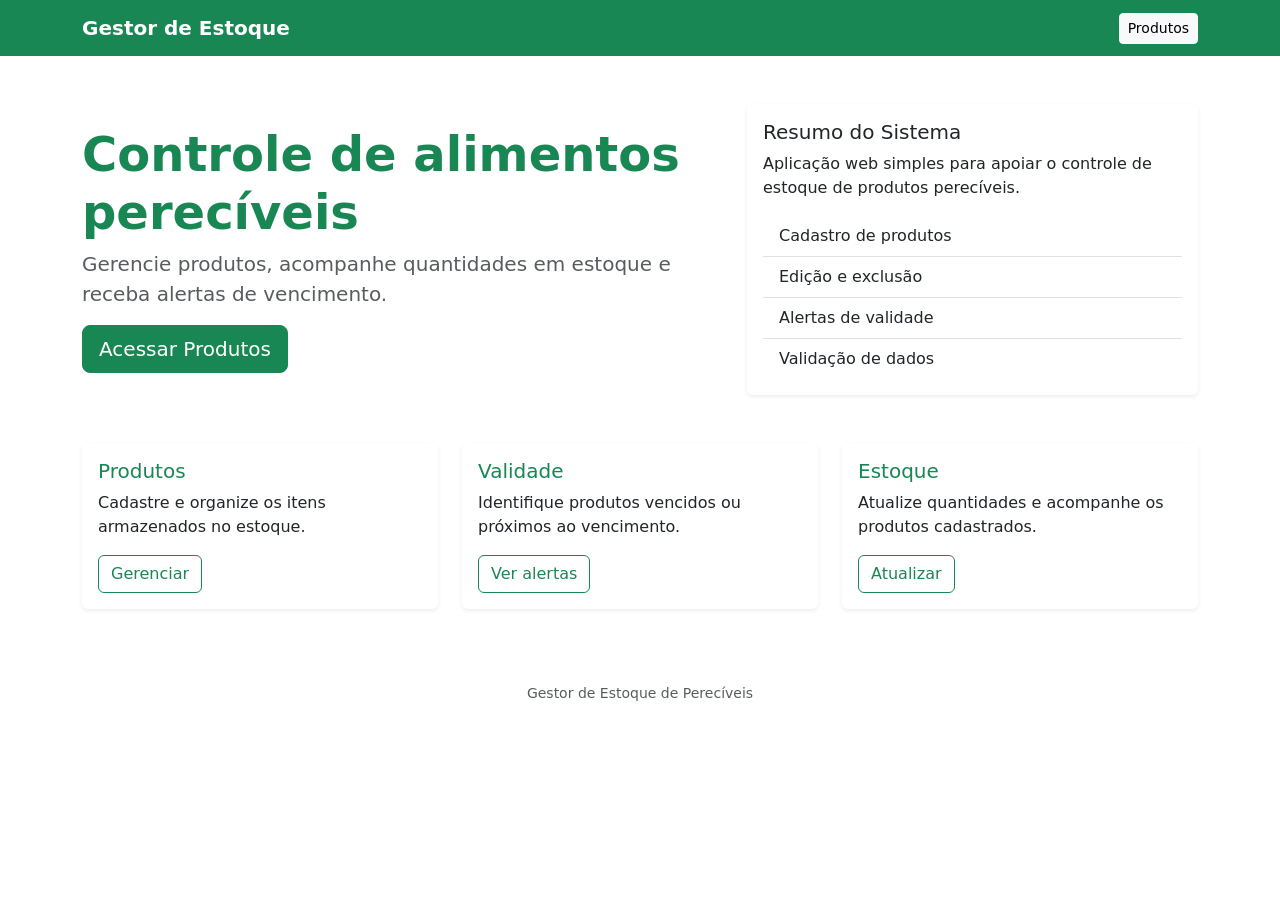
<file: src/main/resources/templates/index.html>
<!DOCTYPE html>
<html lang="pt-BR" xmlns:th="http://www.thymeleaf.org">
<head>
    <meta charset="UTF-8">
    <meta name="viewport" content="width=device-width, initial-scale=1.0">
    <title>Gestor de Estoque</title>

    <link href="https://cdn.jsdelivr.net/npm/bootstrap@5.3.3/dist/css/bootstrap.min.css" rel="stylesheet">
    <link rel="stylesheet" th:href="@{/css/style.css}">
</head>
<body>

<nav class="navbar navbar-expand-lg navbar-dark bg-success">
    <div class="container">
        <a class="navbar-brand fw-bold" href="/">Gestor de Estoque</a>
        <div>
            <a class="btn btn-light btn-sm" href="/produtos">Produtos</a>
        </div>
    </div>
</nav>

<main class="container py-5">

    <section class="row align-items-center mb-5">
        <div class="col-md-7">
            <h1 class="display-5 fw-bold text-success">
                Controle de alimentos perecíveis
            </h1>

            <p class="lead text-muted">
                Gerencie produtos, acompanhe quantidades em estoque e receba alertas de vencimento.
            </p>

            <a href="/produtos" class="btn btn-success btn-lg">
                Acessar Produtos
            </a>
        </div>

        <div class="col-md-5 mt-4 mt-md-0">
            <div class="card shadow-sm border-0">
                <div class="card-body">
                    <h5 class="card-title">Resumo do Sistema</h5>
                    <p class="card-text">
                        Aplicação web simples para apoiar o controle de estoque de produtos perecíveis.
                    </p>

                    <ul class="list-group list-group-flush">
                        <li class="list-group-item">Cadastro de produtos</li>
                        <li class="list-group-item">Edição e exclusão</li>
                        <li class="list-group-item">Alertas de validade</li>
                        <li class="list-group-item">Validação de dados</li>
                    </ul>
                </div>
            </div>
        </div>
    </section>

    <section class="row g-4">
        <div class="col-md-4">
            <div class="card h-100 shadow-sm border-0">
                <div class="card-body">
                    <h5 class="card-title text-success">Produtos</h5>
                    <p class="card-text">
                        Cadastre e organize os itens armazenados no estoque.
                    </p>
                    <a href="/produtos" class="btn btn-outline-success">Gerenciar</a>
                </div>
            </div>
        </div>

        <div class="col-md-4">
            <div class="card h-100 shadow-sm border-0">
                <div class="card-body">
                    <h5 class="card-title text-success">Validade</h5>
                    <p class="card-text">
                        Identifique produtos vencidos ou próximos ao vencimento.
                    </p>
                    <a href="/produtos" class="btn btn-outline-success">Ver alertas</a>
                </div>
            </div>
        </div>

        <div class="col-md-4">
            <div class="card h-100 shadow-sm border-0">
                <div class="card-body">
                    <h5 class="card-title text-success">Estoque</h5>
                    <p class="card-text">
                        Atualize quantidades e acompanhe os produtos cadastrados.
                    </p>
                    <a href="/produtos" class="btn btn-outline-success">Atualizar</a>
                </div>
            </div>
        </div>
    </section>

</main>

<footer class="text-center text-muted py-4">
    <small>Gestor de Estoque de Perecíveis</small>
</footer>

</body>
</html>
</file>
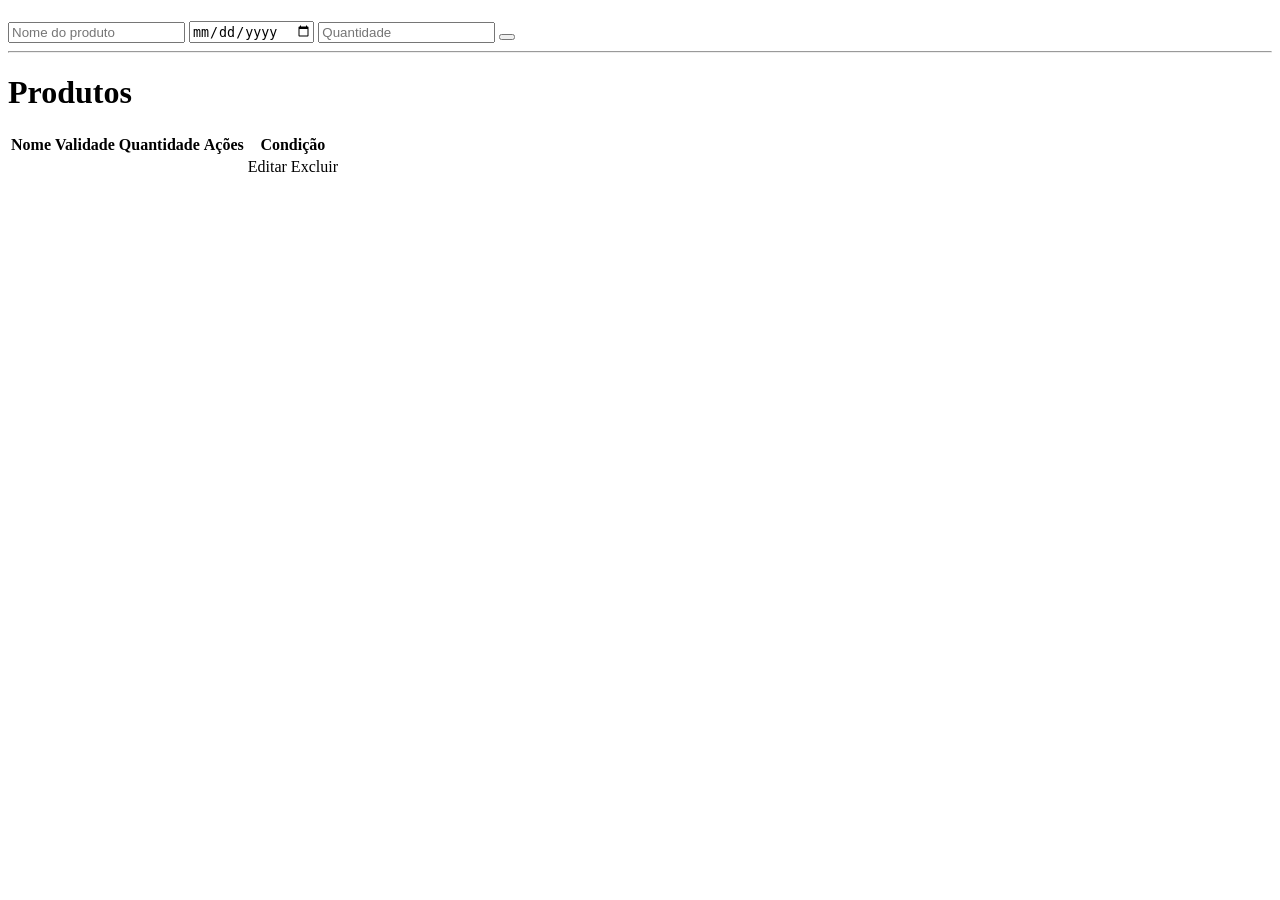
<file: src/main/resources/templates/produtos.html>
<!DOCTYPE html>
<html xmlns:th="http://www.thymeleaf.org">
<head>
  <meta charset="UTF-8">
  <title>Produtos</title>

  <link rel="stylesheet" th:href="@{/css/style.css}">
</head>
<body>
<div th:if="${sucesso}" class="sucesso">
  <p th:text="${sucesso}"></p>
</div>

<div th:if="${erro}" class="erro">
  <p th:text="${erro}"></p>
</div>

<h1 th:text="${produto.id == null ? 'Cadastro de Produto' : 'Edição de Produto'}"></h1>

<!-- Adicionar Produto -->
<form th:action="@{${produto.id == null ? '/produtos' : '/produtos/atualizar'}}" method='post' th:object="${produto}">
  <input type="hidden" th:field="*{id}">
  <input type="text" th:field="*{nome}" placeholder="Nome do produto" required>
  <input type="date" th:field="*{validade}" required>
  <input type="number" th:field="*{quantidade}" placeholder="Quantidade" required>
  <button type="submit" th:text="${produto.id == null ? 'Salvar' : 'Atualizar'}"></button>
</form>

<hr>

<!-- Lista de Produtos Dinamica -->
<h1>Produtos</h1>
<table>
  <tr>
    <th>Nome</th>
    <th>Validade</th>
    <th>Quantidade</th>
    <th>Ações</th>
    <th>Condição</th>
  </tr>

  <tr th:each="p : ${produtos}">
    <td th:text="${p.nome}"></td>
    <td th:text="${p.validade}"></td>
    <td th:text="${p.quantidade}"></td>
    <td th:text="${p.statusValidade}"></td>
    <td>
        <a th:href="@{/produtos/editar/{id}(id=${p.id})}">
          Editar
        </a>

        <a th:href="@{/produtos/deletar/{id}(id=${p.id})}">
          Excluir
        </a>
    </td>
  </tr>
</table>
</body>
</html>
</file>
